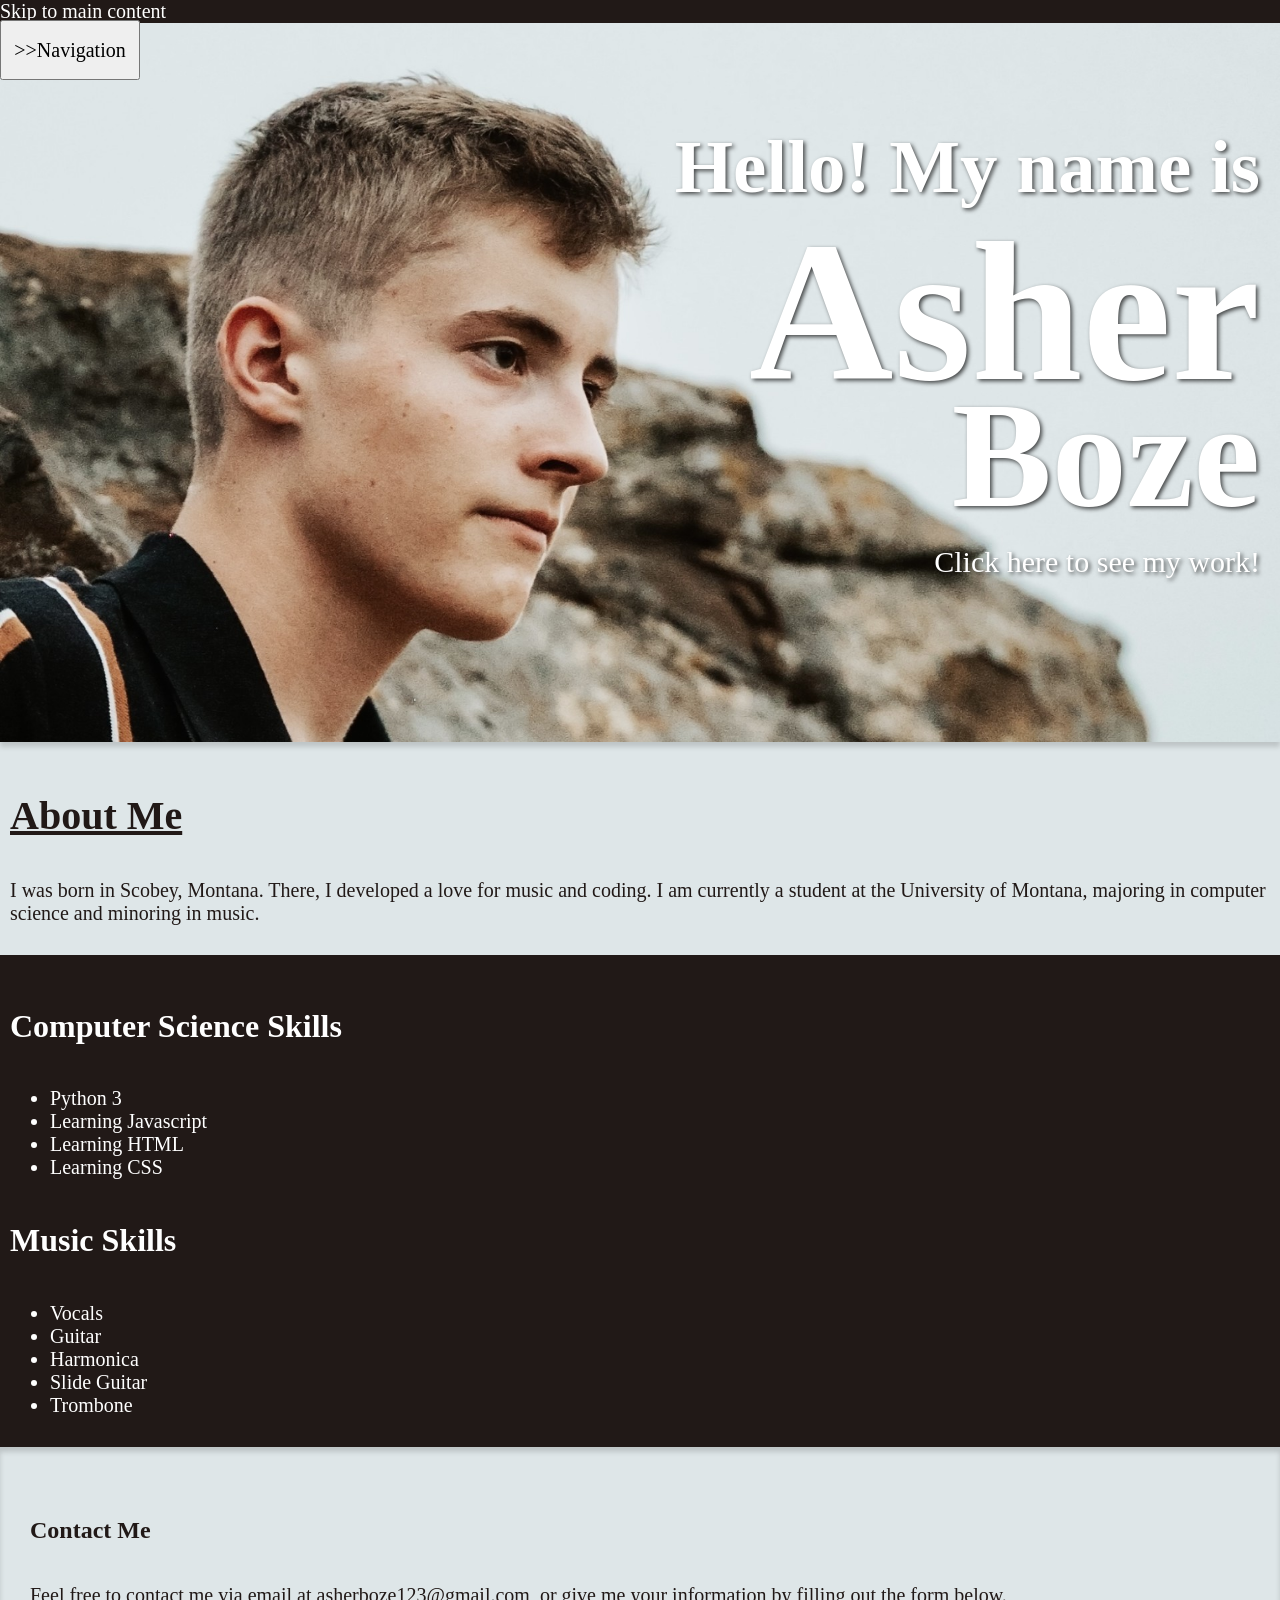
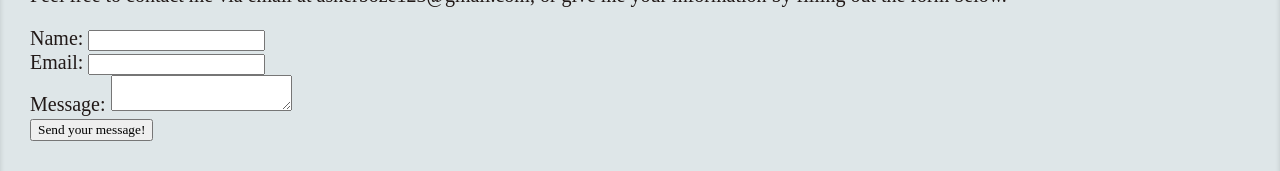
<file: index.html>
<!doctype html>
<html lang="en">
  <head>
    <meta charset="UTF-8" />
    <meta name="viewport" content="width=device-width, initial-scale=1.0" />
    <link rel="stylesheet" href="./styles/styles.css" />
    <title>project-3</title>
    <script src="./script/script.js" defer></script>
  </head>
  <body>
    <a href="#main-content" class="skip-link">Skip to main content</a>
    <header>
      <img
        id="hero-image"
        src="./images/headshot-left-to-right.jpg"
        alt="Headshot of Asher Boze"
      />
      <h1>Hello! My name is</h1>
      <h2>Asher</h2>
      <h3>Boze</h3>
      <a href="projects.html" id="call-to-action">Click here to see my work!</a>
    </header>
    <main id="main-content">
      <section id="about-me">
        <h3>About Me</h3>
        <p>
          I was born in Scobey, Montana. There, I developed a love for music and
          coding. I am currently a student at the University of Montana,
          majoring in computer science and minoring in music.
        </p>
      </section>

      <section id="skills">
        <h4>Computer Science Skills</h4>
        <ul>
          <li>Python 3</li>
          <li>Learning Javascript</li>
          <li>Learning HTML</li>
          <li>Learning CSS</li>
        </ul>
        <h4>Music Skills</h4>
        <ul>
          <li>Vocals</li>
          <li>Guitar</li>
          <li>Harmonica</li>
          <li>Slide Guitar</li>
          <li>Trombone</li>
        </ul>
      </section>

      <div class="hidden-nav-popup">
        <button id="close-nav">X</button>
        <ul aria-label="Main navigation">
          <li><a href="index.html" aria-current="page">Home</a></li>
          <li><a href="projects.html">Projects</a></li>
          <li><a href="resume.html">Resume</a></li>
        </ul>
      </div>

      <div class="button">
        <button id="nav-toggle">>>Navigation</button>
      </div>

      <footer id="contact-me">
        <h5>Contact Me</h5>
        <p>
          Feel free to contact me via email at asherboze123@gmail.com, or give
          me your information by filling out the form below.
        </p>
        <form>
          <label for="fullname">Name:</label>
          <input type="text" id="fullname" name="fullname" required />
          <br />
          <label for="email">Email:</label>
          <input type="email" id="email" name="email" required />
          <br />
          <label for="message">Message:</label>
          <textarea id="message" name="message" required></textarea>
          <br />
          <button type="submit">Send your message!</button>
        </form>
      </footer>
    </main>
  </body>
</html>
</file>
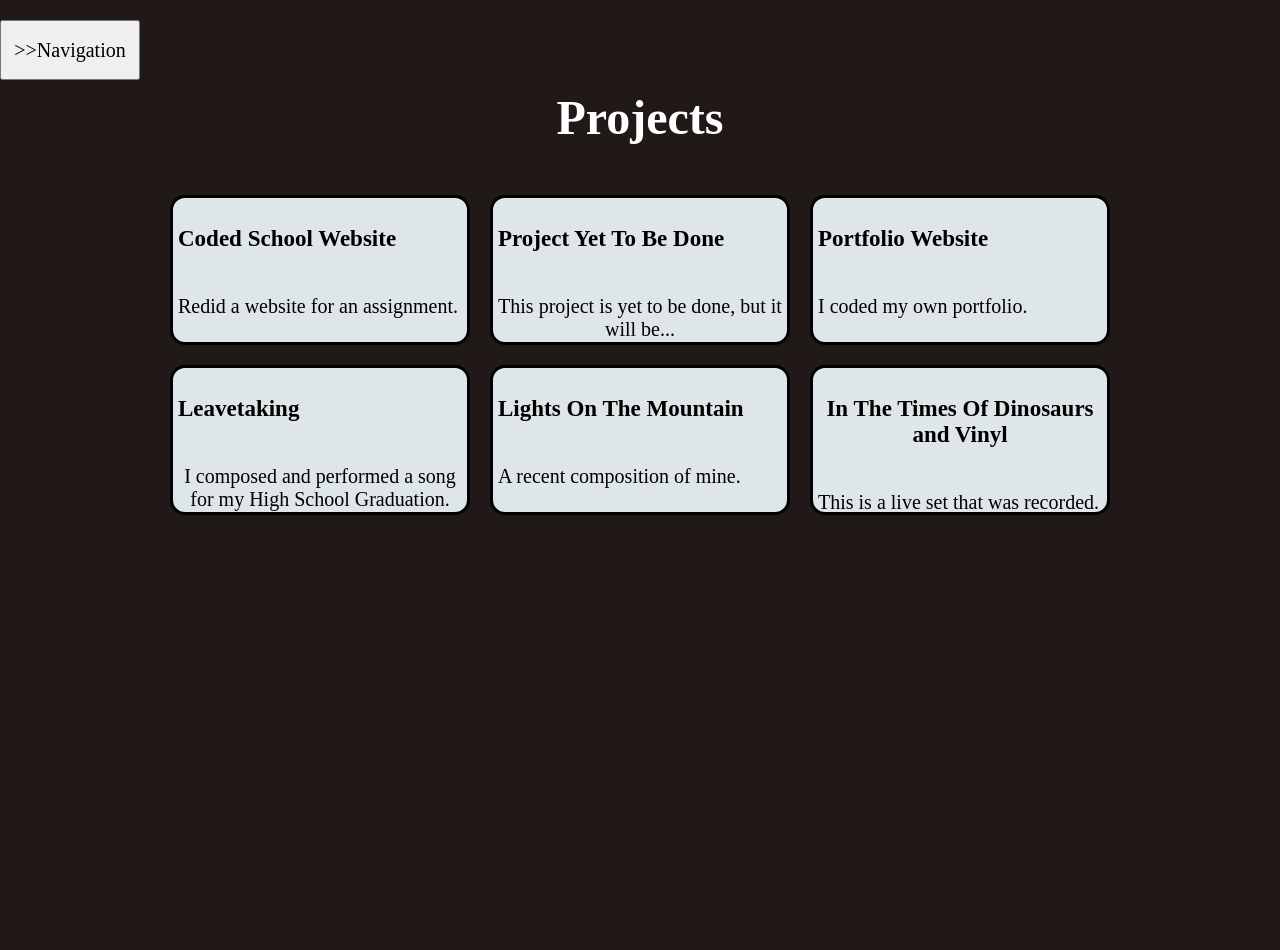
<file: projects.html>
<!doctype html>
<html lang="en">
  <head>
    <meta charset="UTF-8" />
    <meta name="viewport" content="width=device-width, initial-scale=1.0" />
    <!--<script src="https://cdn.jsdelivr.net/npm/@tailwindcss/browser@4"></script>-->
    <link rel="stylesheet" href="./styles/styles.css" />
    <title>Project 2</title>
    <script src="./script/projects.js" defer></script>
  </head>
  <body>
    <main>
      <section id="projects">
        <h2>Projects</h2>
        <div id="projects-grid">
          <article>
            <button class="project-card-button">
              <h3>Coded School Website</h3>
              <p>Redid a website for an assignment.</p>
            </button>
          </article>
          <article>
            <button class="project-card-button">
              <h3>Project Yet To Be Done</h3>
              <p>This project is yet to be done, but it will be...</p>
            </button>
          </article>
          <article>
            <button class="project-card-button">
              <h3>Portfolio Website</h3>
              <p>I coded my own portfolio.</p>
            </button>
          </article>
          <article>
            <button class="project-card-button">
              <h3>Leavetaking</h3>
              <p>
                I composed and performed a song for my High School Graduation.
              </p>
            </button>
          </article>
          <article>
            <button class="project-card-button">
              <h3>Lights On The Mountain</h3>
              <p>A recent composition of mine.</p>
            </button>
          </article>
          <article>
            <button class="project-card-button">
              <h3>In The Times Of Dinosaurs and Vinyl</h3>
              <p>This is a live set that was recorded.</p>
            </button>
          </article>
        </div>
        <div class="hidden-modal">
          <div class="modal-content">
            <button class="undo">x</button>
            <p id="ogMessage">Yeth I am a modal and I was hidden!</p>
          </div>
        </div>
      </section>
      <div class="modal"></div>

      <div class="hidden-nav-popup">
        <button id="close-nav">X</button>
        <ul>
          <li><a href="index.html">Home</a></li>
          <li><a href="projects.html" aria-current="page">Projects</a></li>
          <li><a href="resume.html">Resume</a></li>
        </ul>
      </div>

      <div class="button">
        <button id="nav-toggle">>>Navigation</button>
      </div>
    </main>
  </body>
</html>
</file>
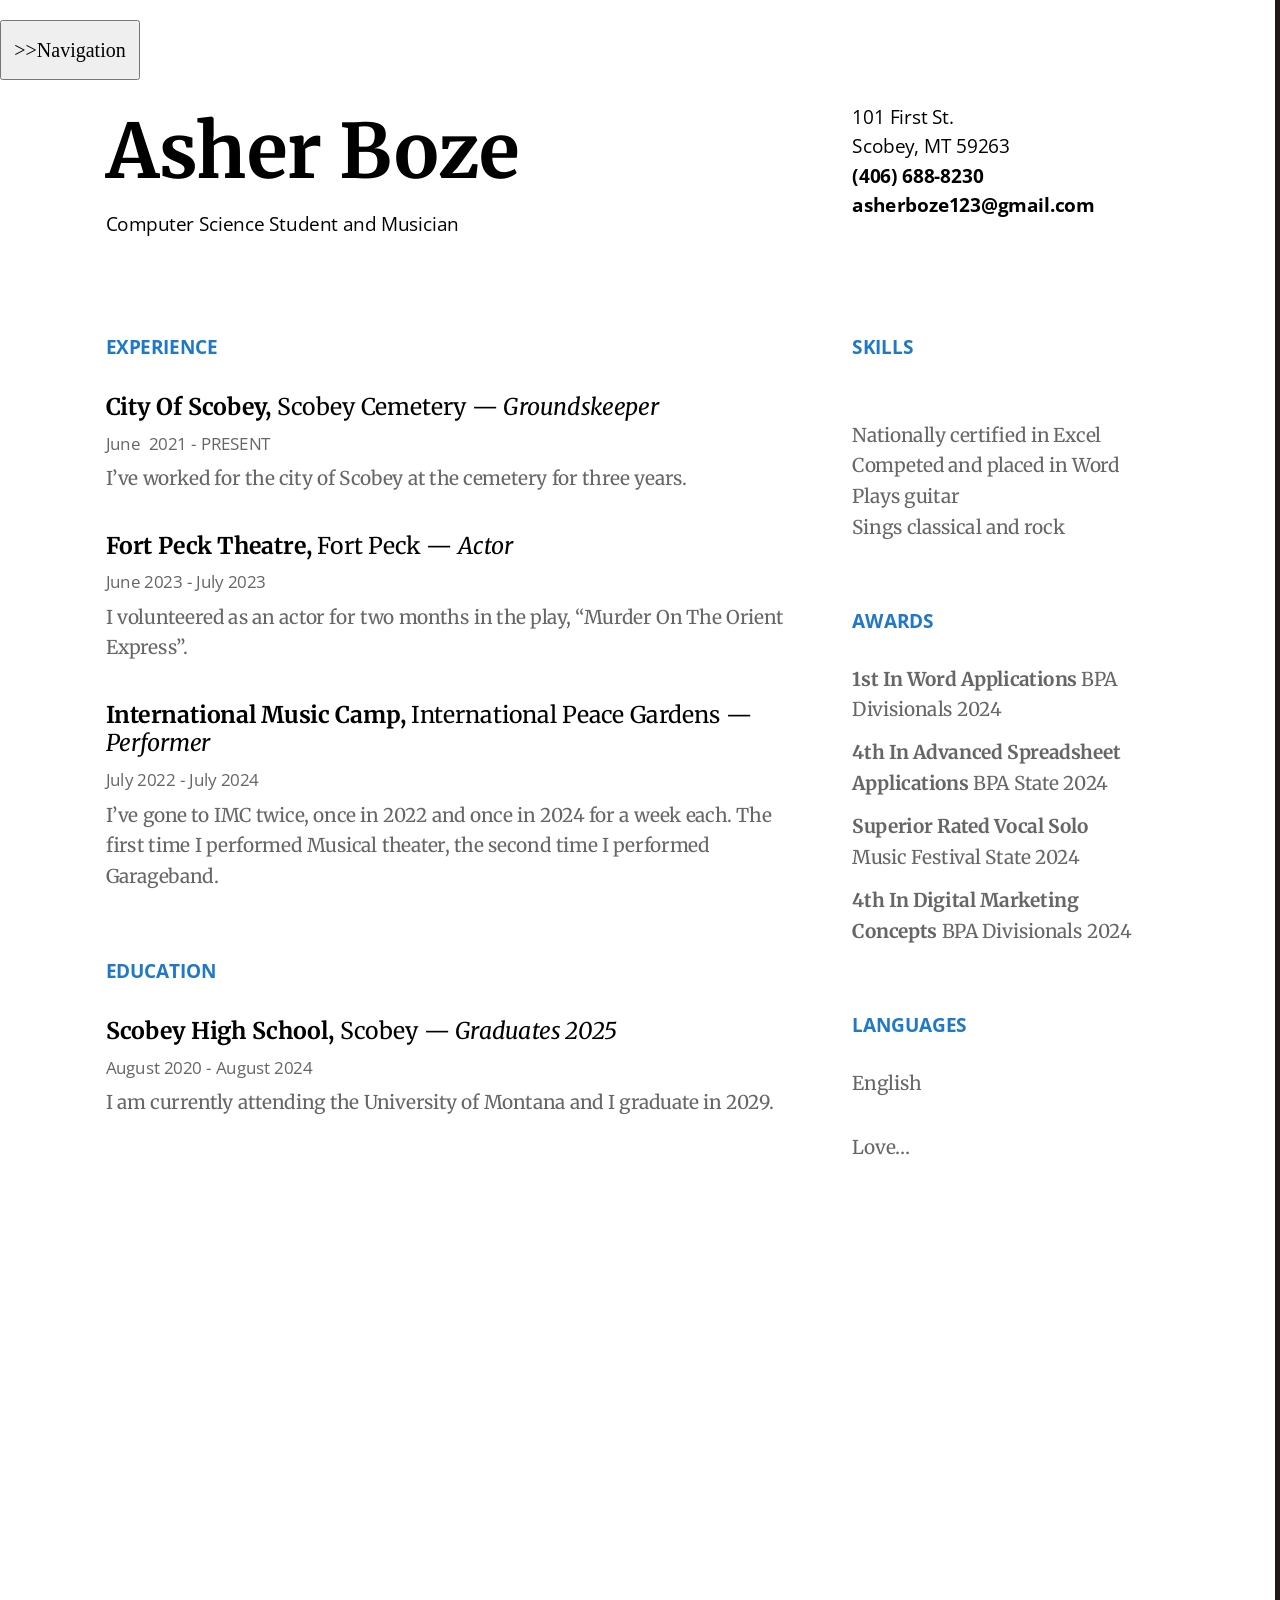
<file: resume.html>
<!doctype html>
<html lang="en">
  <head>
    <meta charset="UTF-8" />
    <meta name="viewport" content="width=device-width, initial-scale=1.0" />
    <!--<script src="https://cdn.jsdelivr.net/npm/@tailwindcss/browser@4"></script>-->
    <link rel="stylesheet" href="./styles/styles.css" />
    <title>Project 2</title>
    <script src="./script/script.js" defer></script>
  </head>
  <body>
    <img src="./images/Copy of Copy of Resume_page-0001.jpg" />

    <div class="hidden-nav-popup">
      <button id="close-nav">X</button>
      <ul>
        <li><a href="index.html">Home</a></li>
        <li><a href="projects.html">Projects</a></li>
        <li><a href="resume.html" aria-current="page">Resume</a></li>
      </ul>
    </div>

    <div class="button">
      <button id="nav-toggle">>>Navigation</button>
    </div>
  </body>
</html>
</file>
<file: styles/styles.css>
html {
  font-size: 16px;
  box-sizing: border-box;
}

html, body {
  margin: 0;
  min-height: 100vh;
  background-color: rgb(33, 25, 23);
}

body {
  max-width: 100%;
  overflow-x: hidden;
  width: 100vw;
  color: white;
  font-size: 20px;
}

body h1{
  font-size: 3.5rem;
}

body h2{
  font-size: 3rem;
}

body h3{
  font-size: 2.5rem;
}

body h4{
  font-size: 2rem;
}

body h5{
  font-size: 1.5rem;
}

#hero-image {
  width: 100%;
  height: auto;
  box-shadow: 0 5px 5px rgba(0, 0, 0, 0.15);
  display: block;
}

header:has(#hero-image) {
  position: relative;
  padding: 0;
}

header:has(#hero-image) h1 {
  position: absolute;
  right: 20px;
  top: 20%;
  font-size: 75px;
  transform: translateY(-50%);
  color: white;
  text-shadow: 2px 2px 4px rgba(0, 0, 0, 0.7);
  margin: 0;
}

header:has(#hero-image) h2 {
  position: absolute;
  right: 20px;
  top: 40%;
  font-size: 200px;
  transform: translateY(-50%);
  color: white;
  text-shadow: 2px 2px 4px rgba(0, 0, 0, 0.7);
  margin: 0;
}

header:has(#hero-image) h3 {
  position: absolute;
  right: 20px;
  top: 60%;
  font-size: 150px;
  transform: translateY(-50%);
  color: white;
  text-shadow: 2px 2px 4px rgba(0, 0, 0, 0.7);
  margin: 0;
}

.hidden-nav-popup{
    position: fixed;
    width: 175px;
    height: 150px;
    left: -200px;
    border-radius: 5px;
    top: 20px;
    padding: 10px;
    background: rgb(33, 25, 23);
    border: 2px solid rgb(222, 230, 232);
    transition: left 150ms ease-out;
    z-index: 1000;
}

.hidden-nav-popup a{
  color: white;
  text-decoration: none;
}

.hidden-nav-popup a:hover{
  color: rgb(220, 220, 220)
}

.hidden-nav-popup.show {
    left: 0;
    display: block;
}

.hidden-nav-popup.hide {
  transition: ease-in;
  left: -110px;
  display: none;
}






#call-to-action {
  text-decoration: none;
  font-size: 30px;
  color: rgb(222, 230, 232);
  /*position: relative;*/
  position: absolute;
  right: 20px;
  top:75%;
  transform: translateY(-50%);
  color: white;
  text-shadow: 2px 2px 4px rgba(0, 0, 0, 0.7);
  margin: 0;
}

#call-to-action::after{
  content: '';
  position: absolute;
  width: 0;
  height: 2px;
  display: block;
  margin-top: 4px;
  background: rgb(222, 230, 232);
  box-shadow: 2px 2px 4px rgba(0, 0, 0, 0.7);
  transition: width 300ms ease-out;
}

#call-to-action:hover::after {
  color: rgb(202, 210, 212);
  text-decoration: underline;
  width: 100%;
}

#about-me {
  background-color: rgb(222, 230, 232);
  color: rgb(33, 25, 23);
  padding: 10px;
}

#about-me h3 {
  text-decoration: underline;
}

#skills {
  padding: 10px;
}

#contact-me {
  background-color: rgb(222, 230, 232);
  color: rgb(33, 25, 23);
  padding: 30px; 
  box-shadow: inset 0px 5px 5px rgba(0, 0, 0, 0.15);
}

.button {
  position: fixed;
  top: 20px;
}

.button button{
  width: 140px;
  height: 60px;
  font-size: 20px;
}

.button button:hover {
  cursor: pointer;
}

button {
  font-family: inherit;
}

#close-nav:hover{
  cursor: pointer;
}



.project-card-button{
    font-family:'Times New Roman', Times, serif;
    border: solid black;
    border-radius: 15px;
    padding: 5px;
    margin: 10px;
    width: 300px;
    height: 150px;
    background-color: rgb(222, 230, 232);
    color: black;
    box-shadow: 0 1px 2px 0 rgb(0 0 0 / 0.05);
    transition: transform 120ms ease, box-shadow 120ms ease;
    display: flex;
    flex-direction: column;
    align-items: first baseline;
}

.project-card-button h3{
    font-size: 23px;
}

.project-card-button p{
    font-size: 20px;
}

.project-card-button:hover {
  box-shadow: 0 4px 6px -1px rgb(0 0 0 / 0.1), 0 2px 4px -2px rgb(0 0 0 / 0.1);
  transform: translateY(-2px);
  cursor: pointer;
}

#projects-grid{
    display: grid;
    grid-template-columns: repeat(3, 1fr);
    grid-template-rows: repeat(2, 1fr);
}

#projects{
    display:flex;
    flex-direction: column;
    align-items: center;
    margin: 50px;
}

.hidden-modal{
    position: fixed;
    inset: 0;
    background: rgba(0, 0, 0, 0.5);
    display: none;
    align-items: center;
    justify-content: center;
    z-index: 1000;
}
.hidden-modal.unhidden {
    display: flex;
}
.modal-content {
  background: rgb(222, 230, 232);
  padding: 1.5rem;
  border-radius: 0.5rem;
  max-width: 90%;
  color: rgb(33, 25, 23);
}

@media (prefers-reduced-motion: reduce) {
  * {
    animation-duration: 0.01ms !important;
    animation-iteration-count: 1 !important;
    transition-duration: 0.01ms !important;
    scroll-behavior: auto !important;
  }
}

.skip-link {
  text-decoration: none;
  color: white;
  font-family: inherit;
}



@media (max-width: 768px) {
  body {
  font-size: 16px;
}

  body h1 { font-size: 2.5rem; }
  body h2 { font-size: 2rem; }
  body h3 { font-size: 1.5rem; }
  body h4 { font-size: 1.2rem; }
  body h5 { font-size: 1rem; }

  header:has(#hero-image) h1,
  header:has(#hero-image) h2,
  header:has(#hero-image) h3 {

    font-size: 2rem; 
    position: static; 

    text-align: center;
    right: auto
    top: auto;
    transform: none;
    margin: 10px 0; 
}

  call-to-action {
    font-size: 1.2rem;
    position: static; 
    text-align: center;

    right: auto;
    top: auto;
    transform: none;
    margin-bottom: 20px;
}

  projects-grid {
    grid-template-columns: 1fr; 
}

  .project-card-button {
    width: 90%;
    margin: 10px auto; 



  .hidden-nav-popup {
      width: 90%; 
      left: -100%; 
}

@media (min-width: 481px) and (max-width: 768px) {

  body {
    font-size: 18px;
  }

  body h1 { font-size: 3rem; }
  body h2 { font-size: 2.5rem; }
  body h3 { font-size: 2rem; }

  header:has(#hero-image) h1,
  header:has(#hero-image) h2,
  header:has(#hero-image) h3 {
    font-size: 3rem;
  }

  #call-to-action {
    font-size: 1.5rem;
  }


  #projects-grid {
    grid-template-columns: repeat(2, 1fr);
  }
  .project-card-button {
    width: 250px; 
  }
}
}
</file>
